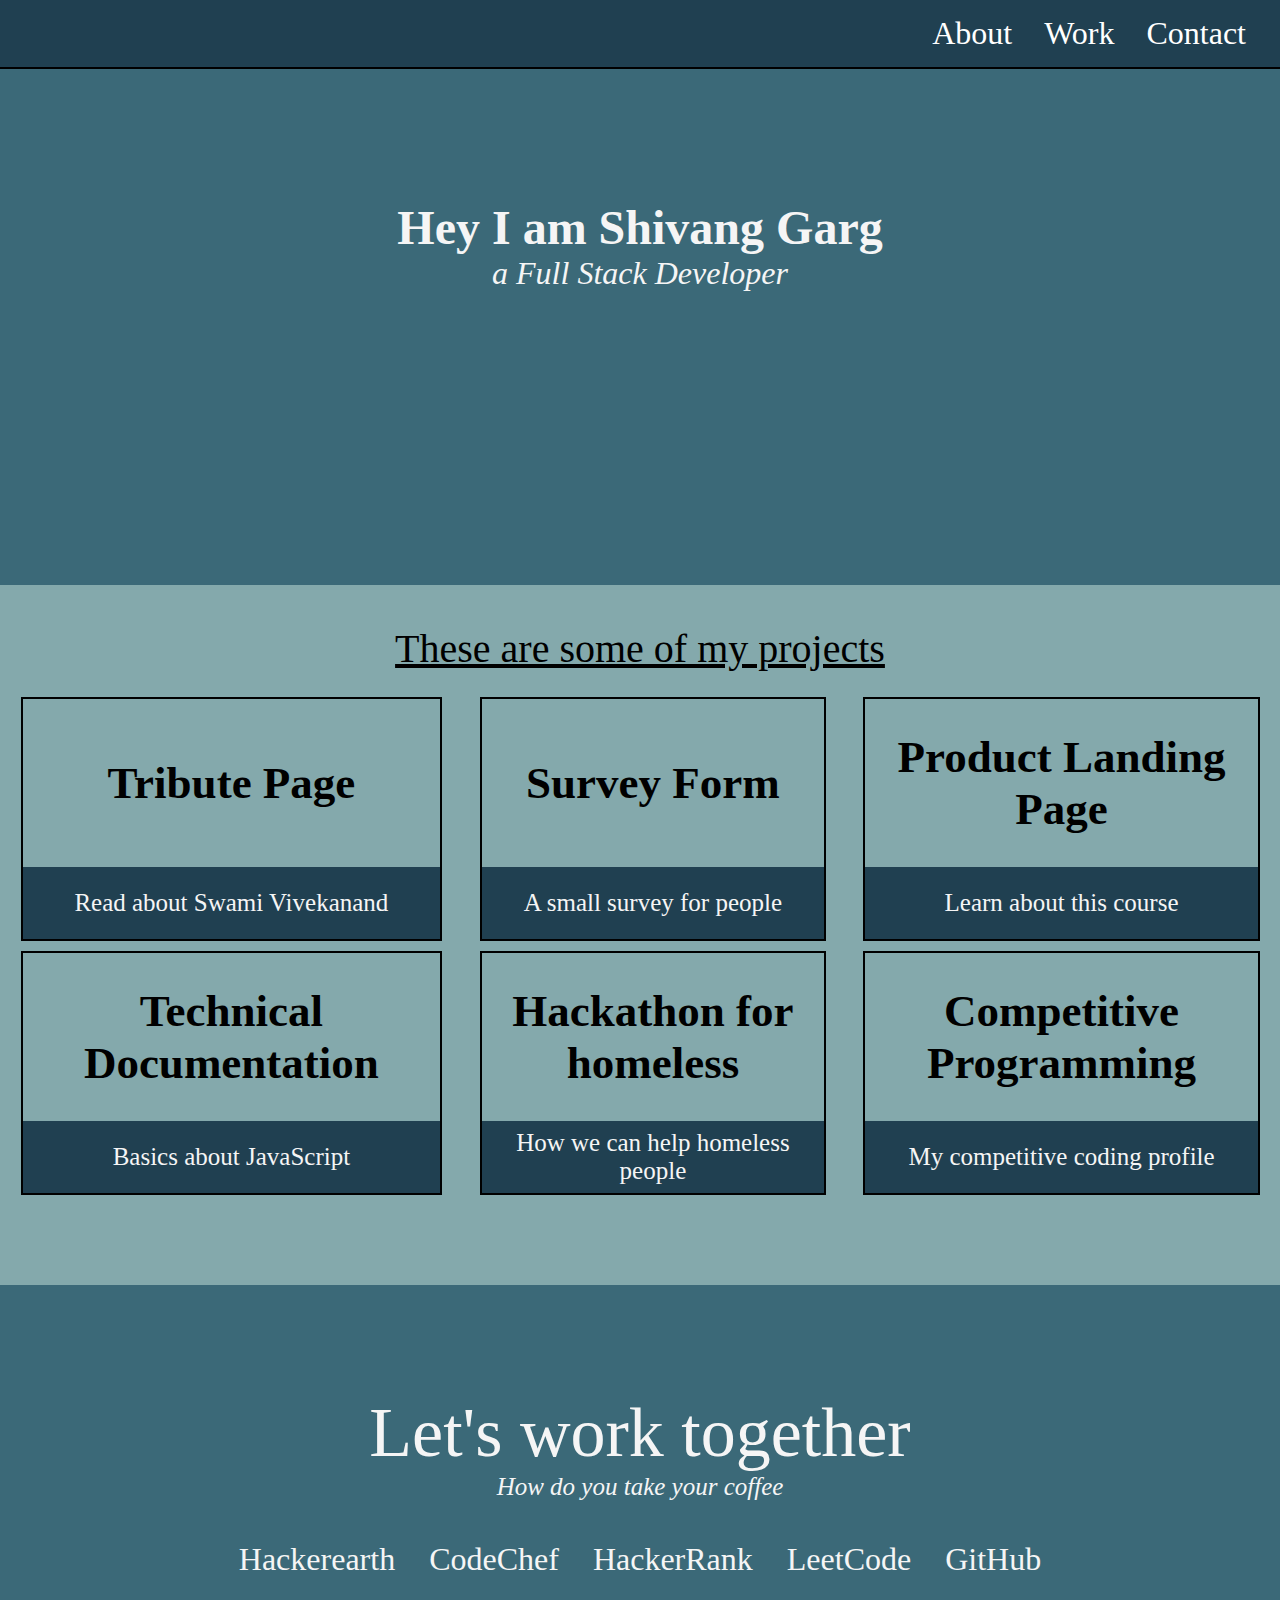
<file: personalportfolio/index.html>
<!DOCTYPE html>
<html>
    <head>
        <link rel="stylesheet" href="styles.css">
        <title>Personal Portfolio</title>
    </head>
    <body>
        <div>
            <nav id="navbar">
                <ul>
                    <li><a href="#">About</a></li>
                    <li><a href="#">Work</a></li>
                    <li><a href="#">Contact</a></li>
                </ul>
            </nav>
        </div>
        <div id="welcome-section">
            <h1>Hey I am Shivang Garg</h1>
            <p>a Full Stack Developer</p>
        </div>
        <div id="projects">
                <p>These are some of my projects</p>
                <div class="projects-list">
                    <div class="project-tile">
                        <div class="desc">
                            <h2>Tribute Page</h2>
                        </div>
                        <div class="links">
                            <a href="https://codepen.io/shivang10garg/full/KKPJvJK">Read about Swami Vivekanand</a>
                        </div>
                    </div>
                    <div class="project-tile">
                        <div class="desc">
                            <h2>Survey Form</h2>
                        </div>
                        <div class="links">
                            <a href="https://codepen.io/shivang10garg/full/aborVdL">A small survey for people</a>
                        </div>
                    </div>
                    <div class="project-tile">
                        <div class="desc">
                            <h2>Product Landing Page</h2>
                        </div>
                        <div class="links">
                            <a href="https://codepen.io/shivang10garg/full/abOJOxG">Learn about this course</a>
                        </div>
                    </div>
                    <div class="project-tile">
                        <div class="desc">
                            <h2>Technical Documentation</h2>
                        </div>
                        <div class="links">
                            <a href="https://codepen.io/shivang10garg/full/XWbgKwq">Basics about JavaScript</a>
                        </div>
                    </div>
                    <div class="project-tile">
                        <div class="desc">
                            <h2>Hackathon for homeless</h2>
                        </div>
                        <div class="links">
                            <a href="https://github.com/shivang10/HomelessHackathon">How we can help homeless people</a>
                        </div>
                    </div>
                    <div class="project-tile">
                        <div class="desc">
                            <h2>Competitive Programming</h2>
                        </div>
                        <div class="links">
                            <a href="https://www.hackerearth.com/@shivang10garg">My competitive coding profile</a>
                        </div>
                    </div>
                </div>
        </div>
        <div class="contact">
            <p id="txt">Let's work together</p>
            <p id="stxt">How do you take your coffee</p>
            <ul>    
                <li><a href="https://www.hackerearth.com/@shivang10garg">Hackerearth</a></li>
                <li><a href="https://www.codechef.com/users/shivang10">CodeChef</a></li>
                <li><a href="https://www.hackerrank.com/shivang10garg">HackerRank</a></li>
                <li><a href="https://leetcode.com/shivanggarg/">LeetCode</a></li>
                <li><a id="profile-link" href="https://github.com/shivang10/">GitHub</a></li>
            </ul>
        </div>
    </body>
</html>
</file>
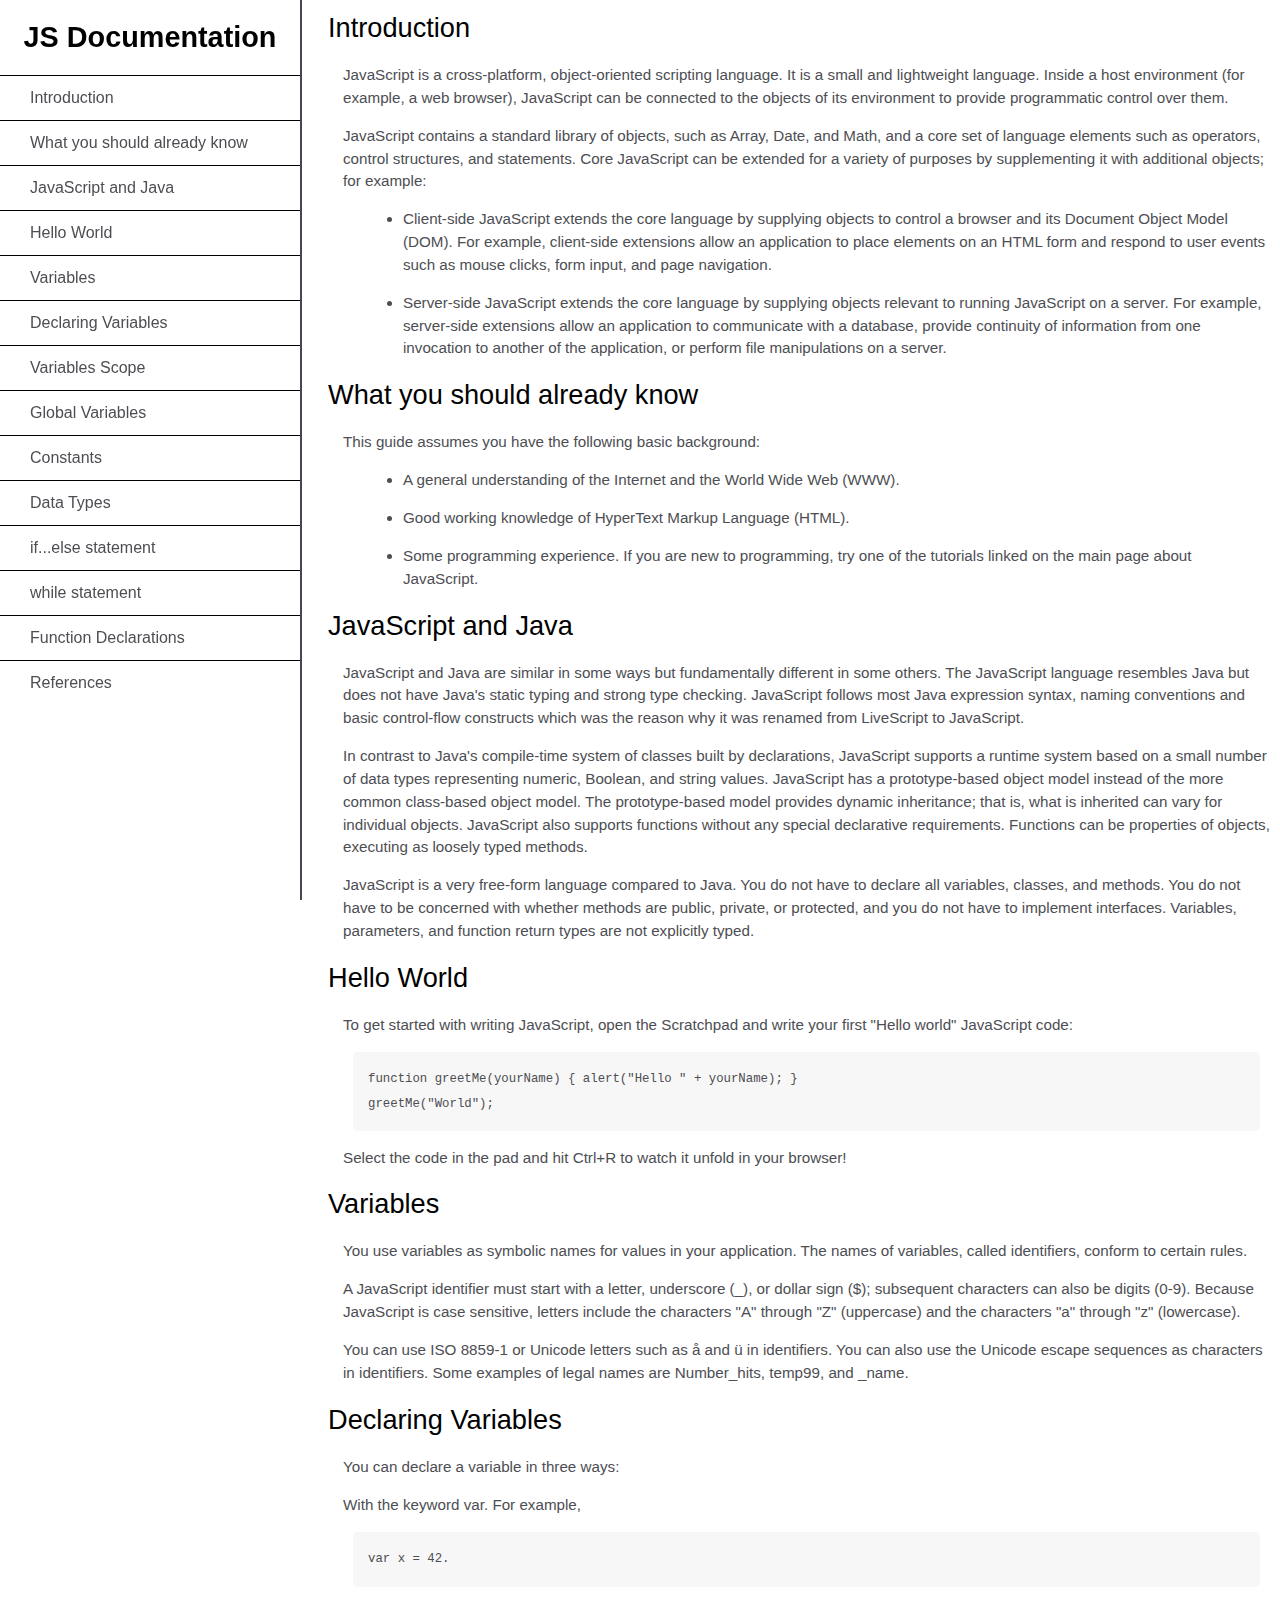
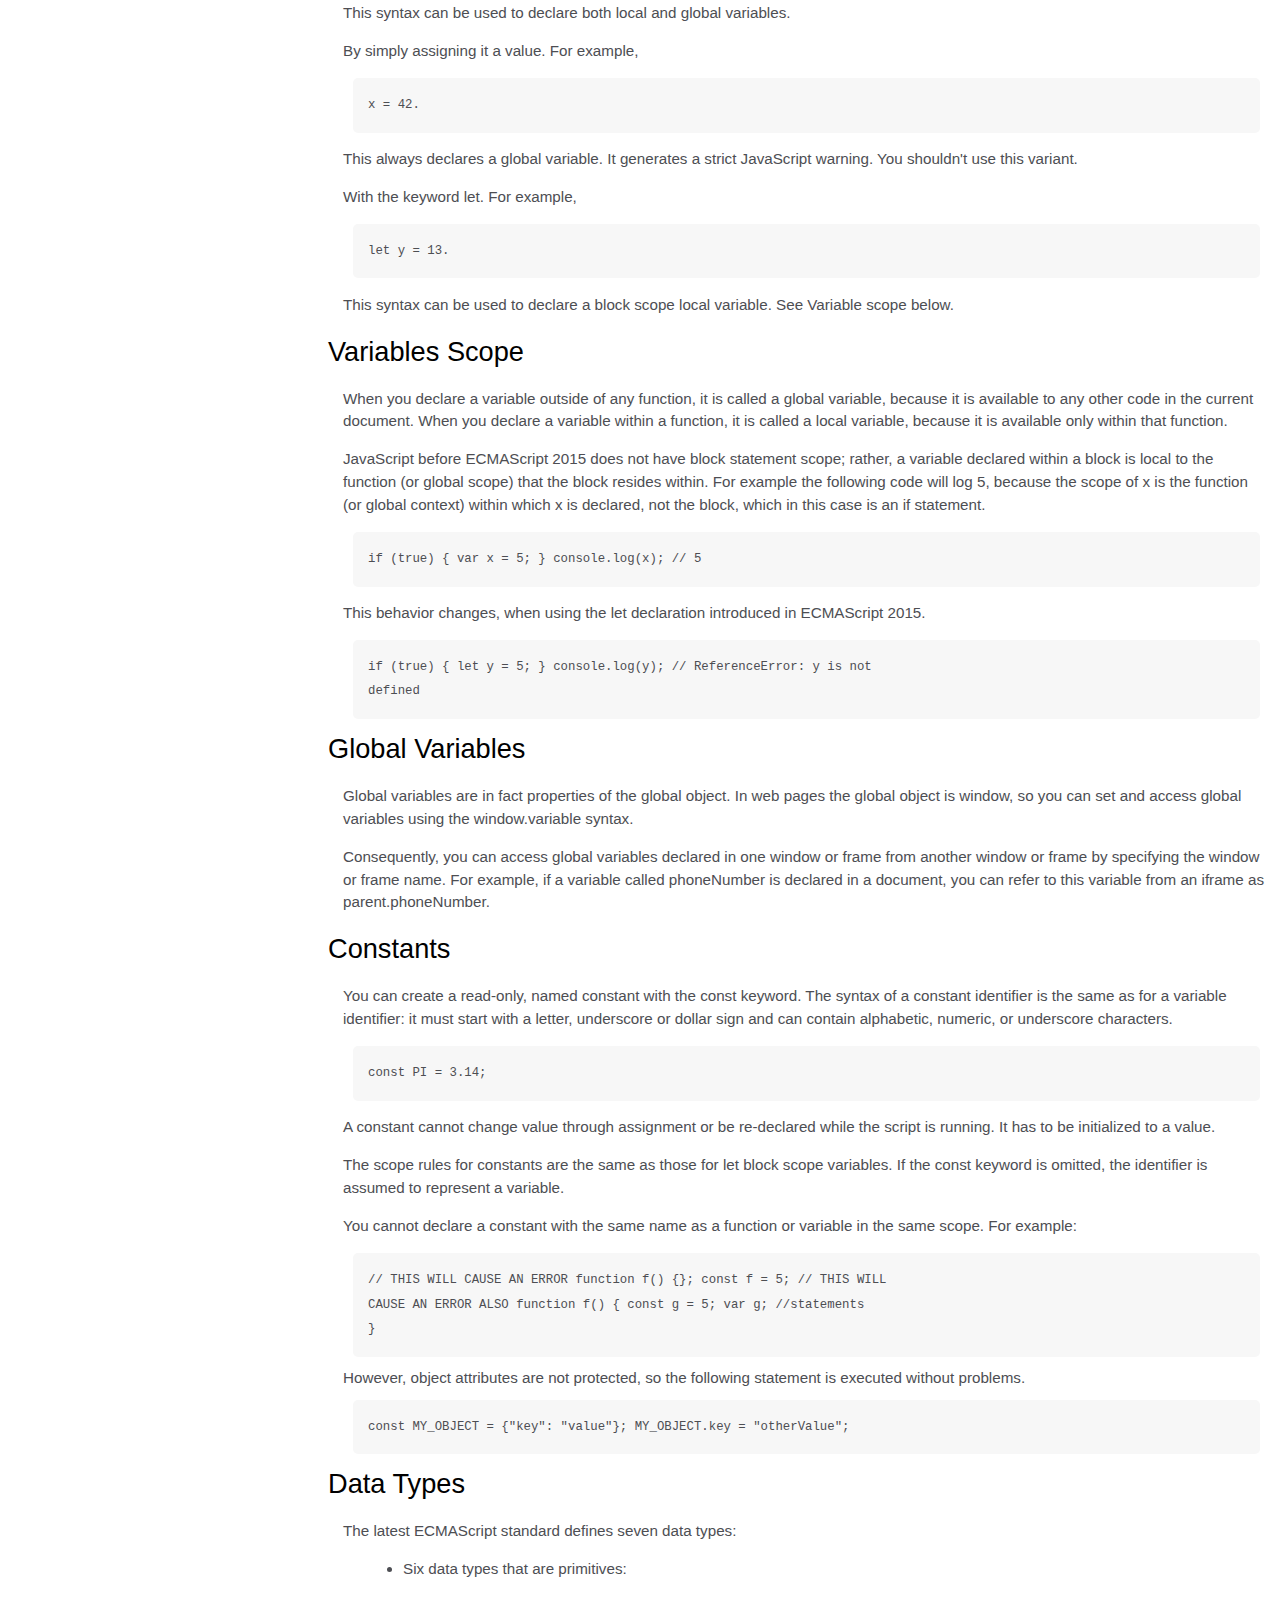
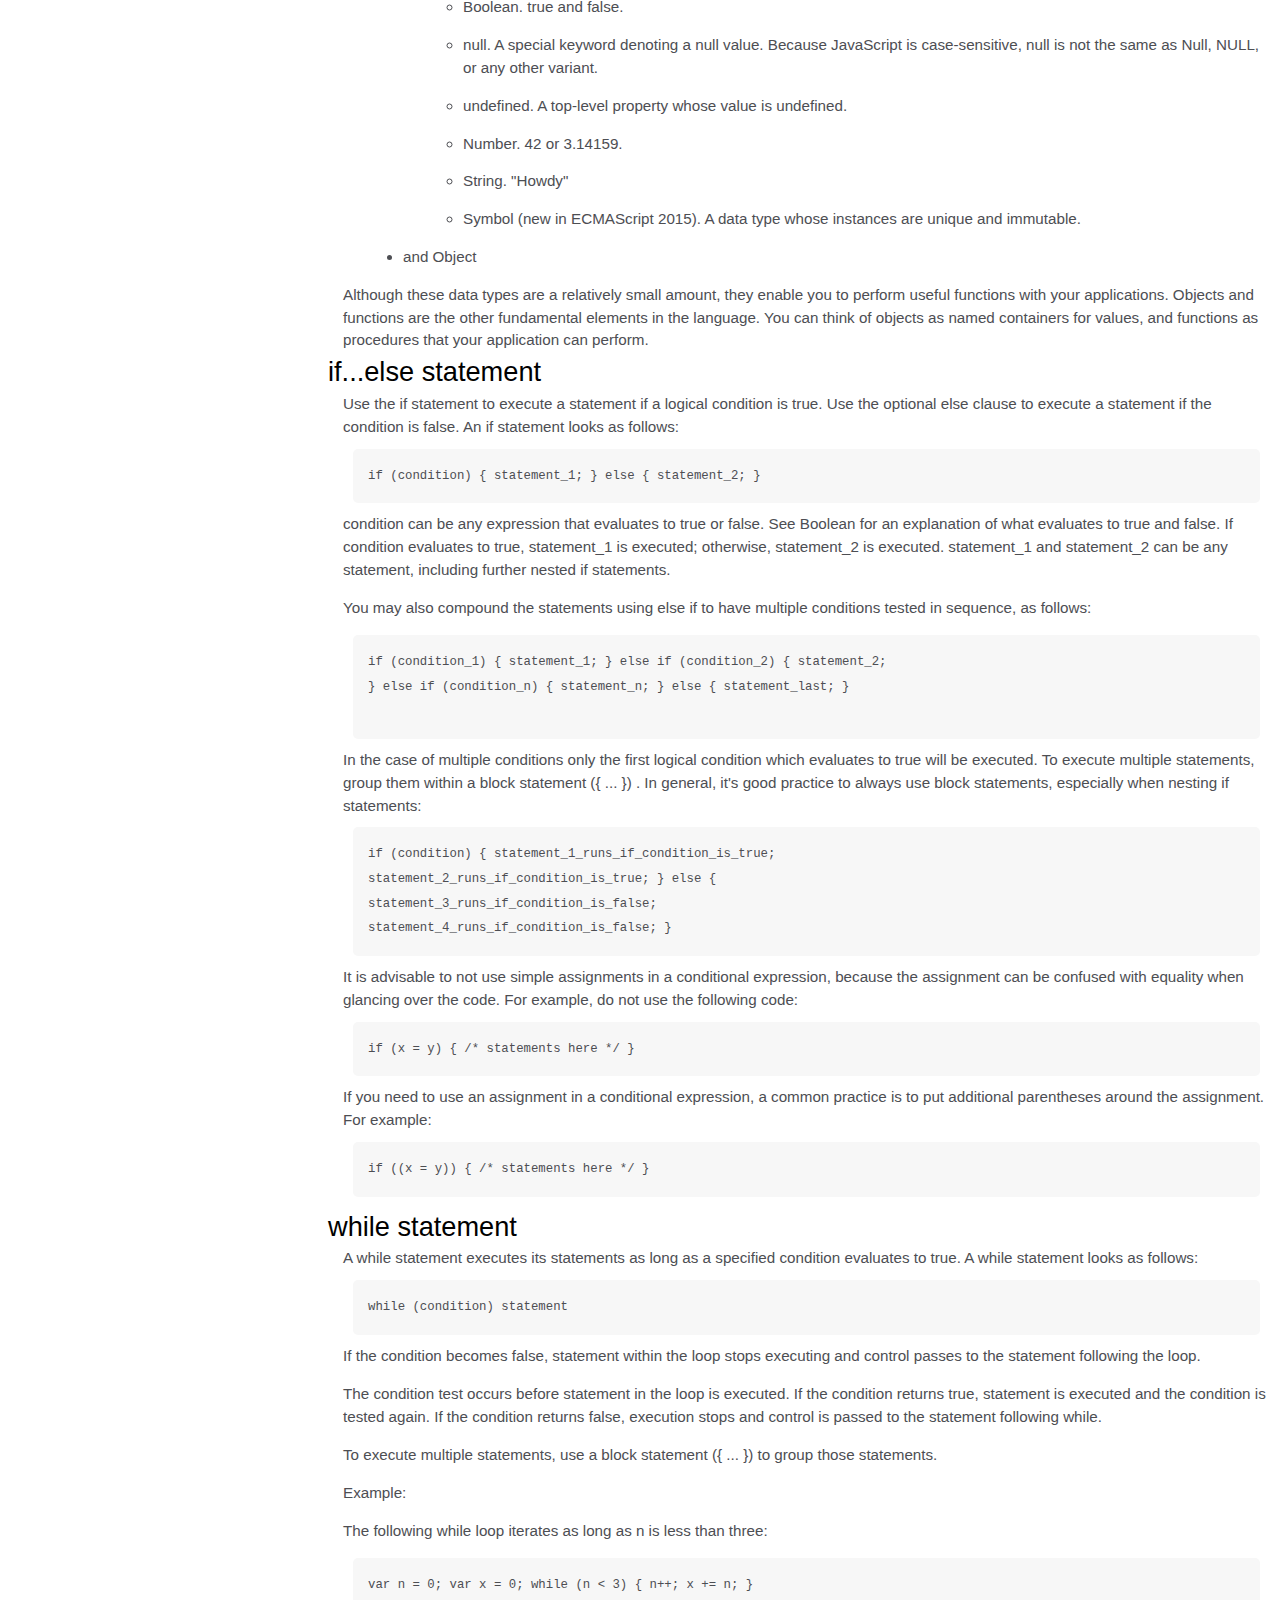
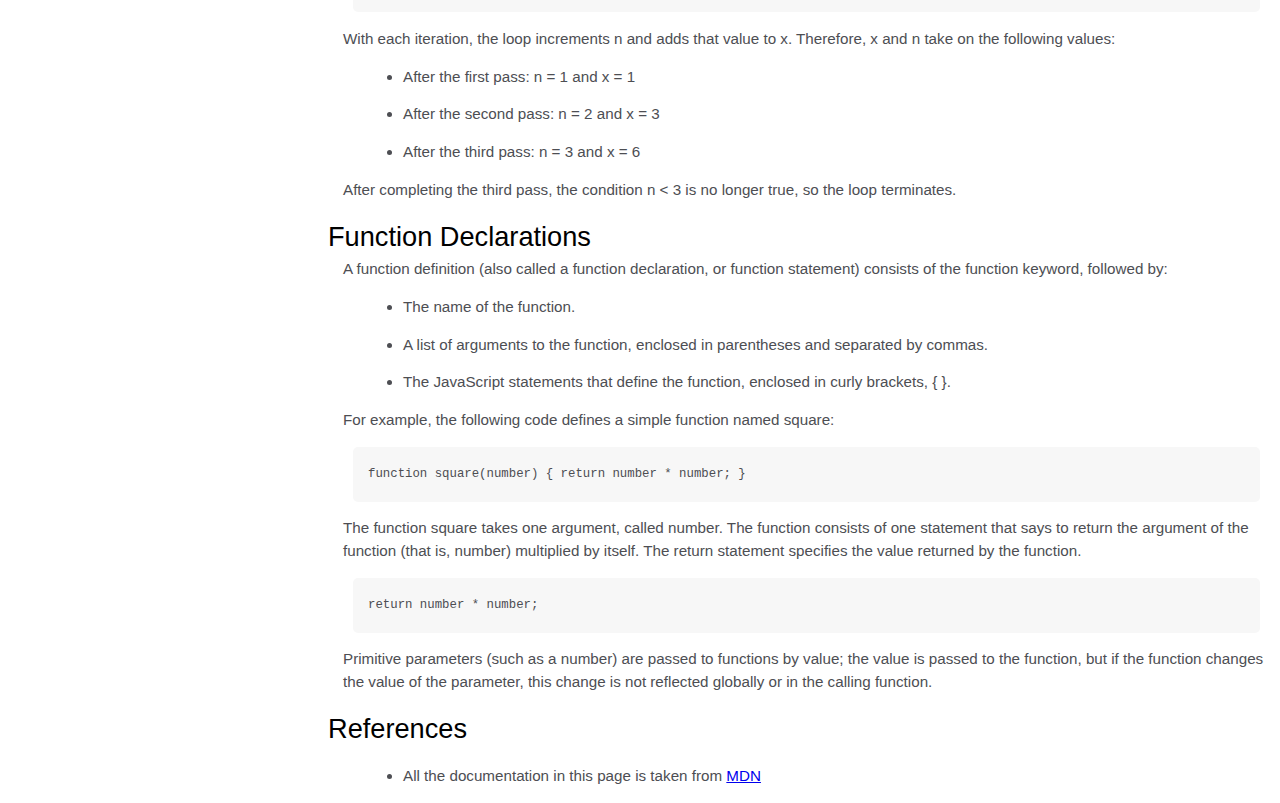
<file: TechnicalDocumentationPage/index.html>
<script src="https://cdn.freecodecamp.org/testable-projects-fcc/v1/bundle.js"></script>

<!DOCTYPE html>
<html>

<head>
    <link rel="stylesheet" href="styles.css">
    <title>Technical Documentation Page</title>
</head>

<body>
    <nav id="navbar">
        <header>JS Documentation</header>
        <ul>
            <li><a class="nav-link" href="#introduction">Introduction</a></li>
            <li><a class="nav-link" href="#What_you_should_already_know">What you should already know</a></li>
            <li><a class="nav-link" href="#JavaScript_and_Java">JavaScript and Java</a></li>
            <li><a class="nav-link" href="#hello_world">Hello World</a></li>
            <li><a class="nav-link" href="#variables">Variables</a></li>
            <li><a class="nav-link" href="#declaring_variables">Declaring Variables</a></li>
            <li><a class="nav-link" href="#variables_scope">Variables Scope</a></li>
            <li><a class="nav-link" href="#global_variables">Global Variables</a></li>
            <li><a class="nav-link" href="#constants">Constants</a></li>
            <li><a class="nav-link" href="#data_types">Data Types</a></li>
            <li><a class="nav-link" href="#if...else_statement">if...else statement</a></li>
            <li><a class="nav-link" href="#while_statement">while statement</a></li>
            <li><a class="nav-link" href="#function_declarations">Function Declarations</a></li>
            <li><a class="nav-link" href="#references">References</a></li>
        </ul>
    </nav>
    <main id="main-doc">
        <section class="main-section" id="introduction">
            <header>Introduction</header>
            <article>
                <p>
                    JavaScript is a cross-platform, object-oriented scripting language. It is a small and lightweight
                    language. Inside a host environment (for example, a web browser), JavaScript can be connected to
                    the objects of its environment to provide programmatic control over them.
                </p>
                <p>
                    JavaScript contains a standard library of objects, such as Array, Date, and Math, and a core set
                    of language elements such as operators, control structures, and statements. Core JavaScript can
                    be extended for a variety of purposes by supplementing it with additional objects; for example:
                </p>
                <ul>
                    <li>
                        Client-side JavaScript extends the core language by supplying objects to control a browser and
                        its Document Object Model (DOM). For example, client-side extensions allow an application to
                        place elements on an HTML form and respond to user events such as mouse clicks, form input, and
                        page navigation.
                    </li>
                    <li>
                        Server-side JavaScript extends the core language by supplying objects relevant to running
                        JavaScript on a server. For example, server-side extensions allow an application to communicate
                        with a database, provide continuity of information from one invocation to another of the
                        application, or perform file manipulations on a server.
                    </li>
                </ul>
            </article>
        </section>
        <section class="main-section" id="What_you_should_already_know">
            <header>What you should already know</header>
            <article>
                <p>
                    This guide assumes you have the following basic background:
                </p>
                <ul>
                    <li>A general understanding of the Internet and the World Wide Web (WWW).</li>
                    <li>Good working knowledge of HyperText Markup Language (HTML).</li>
                    <li>Some programming experience. If you are new to programming, try one of the tutorials linked on
                        the main page about JavaScript.
                    </li>
                </ul>
            </article>
        </section>
        <section class="main-section" id="JavaScript_and_Java">
            <header>JavaScript and Java</header>
            <article>
                <p>
                    JavaScript and Java are similar in some ways but fundamentally different in some others. The
                    JavaScript language resembles Java but does not have Java's static typing and strong type checking.
                    JavaScript follows most Java expression syntax, naming conventions and basic control-flow constructs
                    which was the reason why it was renamed from LiveScript to JavaScript.
                </p>
                <p>In contrast to Java's compile-time system of classes built by declarations, JavaScript supports a
                    runtime system based on a small number of data types representing numeric, Boolean, and string
                    values. JavaScript has a prototype-based object model instead of the more common class-based object
                    model. The prototype-based model provides dynamic inheritance; that is, what is inherited can vary
                    for individual objects. JavaScript also supports functions without any special declarative
                    requirements. Functions can be properties of objects, executing as loosely typed methods.
                </p>
                <p>
                    JavaScript is a very free-form language compared to Java. You do not have to declare all variables,
                    classes, and methods. You do not have to be concerned with whether methods are public, private, or
                    protected, and you do not have to implement interfaces. Variables, parameters, and function return
                    types are not explicitly typed.
                </p>
            </article>
        </section>
        <section class="main-section" id="hello_world">
            <header>Hello World</header>
            <article>
                <p>To get started with writing JavaScript, open the Scratchpad and write your first "Hello world"
                    JavaScript code:
                </p>
                <code>function greetMe(yourName) { alert("Hello " + yourName); }
greetMe("World");</code>
                <p>Select the code in the pad and hit Ctrl+R to watch it unfold in your browser!</p>
            </article>
        </section>
        <section class="main-section" id="variables">
            <header>Variables</header>
            <article>
                <p>You use variables as symbolic names for values in your application. The names of variables, called
                    identifiers, conform to certain rules.
                </p>
                <p>
                    A JavaScript identifier must start with a letter, underscore (_), or dollar sign ($); subsequent
                    characters can also be digits (0-9). Because JavaScript is case sensitive, letters include the
                    characters "A" through "Z" (uppercase) and the characters "a" through "z" (lowercase).
                </p>
                <p>
                    You can use ISO 8859-1 or Unicode letters such as å and ü in identifiers. You can also use the
                    Unicode escape sequences as characters in identifiers. Some examples of legal names are Number_hits,
                    temp99, and _name.
                </p>
            </article>
        </section>
        <section class="main-section" id="declaring_variables">
            <header>Declaring Variables</header>
            <article>
                <p>You can declare a variable in three ways:</p>
                <p>With the keyword var. For example,</p>
                <code>var x = 42.</code>
                <p>This syntax can be used to declare both local and global variables.</p>
                <p>By simply assigning it a value. For example,</p>
                <code>x = 42.</code>
                <p>This always declares a global variable. It generates a strict JavaScript warning. You shouldn't use
                    this variant.</p>
                <p>With the keyword let. For example,</p>
                <code>let y = 13.</code>
                <p>This syntax can be used to declare a block scope local variable. See Variable scope below.</p>
            </article>
        </section>
        <section class="main-section" id="variables_scope">
            <header>Variables Scope</header>
            <article>
                <p>When you declare a variable outside of any function, it is called a global variable, because it is
                    available to any other code in the current document. When you declare a variable within a function,
                    it is called a local variable, because it is available only within that function.
                </p>
                <p>JavaScript before ECMAScript 2015 does not have block statement scope; rather, a variable declared
                    within a block is local to the function (or global scope) that the block resides within. For example
                    the following code will log 5, because the scope of x is the function (or global context) within
                    which x is declared, not the block, which in this case is an if statement.
                </p>
                <code>if (true) { var x = 5; } console.log(x); // 5</code>
                <p>This behavior changes, when using the let declaration introduced in ECMAScript 2015.</p>
                <code>if (true) { let y = 5; } console.log(y); // ReferenceError: y is not
defined</code>
            </article>
        </section>
        <section class="main-section" id="global_variables">
            <header>Global Variables</header>
            <article>
                <p>Global variables are in fact properties of the global object. In web pages the global object is
                    window, so you can set and access global variables using the window.variable syntax.
                </p>
                <p>Consequently, you can access global variables declared in one window or frame from another window or
                    frame by specifying the window or frame name. For example, if a variable called phoneNumber is
                    declared in a document, you can refer to this variable from an iframe as parent.phoneNumber.
                </p>
            </article>
        </section>
        <section class="main-section" id="constants">
            <header>Constants</header>
            <article>
                <p>You can create a read-only, named constant with the const keyword. The syntax of a constant
                    identifier is the same as for a variable identifier: it must start with a letter, underscore or
                    dollar sign and can contain alphabetic, numeric, or underscore characters.
                </p>
                <code>const PI = 3.14;</code>
                <p>
                    A constant cannot change value through assignment or be re-declared
                    while the script is running. It has to be initialized to a value.
                </p>

                <p>
                    The scope rules for constants are the same as those for let block scope
                    variables. If the const keyword is omitted, the identifier is assumed to
                    represent a variable.
                </p>

                <p>
                    You cannot declare a constant with the same name as a function or
                    variable in the same scope. For example:
                </p>

                <code>// THIS WILL CAUSE AN ERROR function f() {}; const f = 5; // THIS WILL
CAUSE AN ERROR ALSO function f() { const g = 5; var g; //statements
}</code>
                However, object attributes are not protected, so the following statement
                is executed without problems.
                <code>const MY_OBJECT = {"key": "value"}; MY_OBJECT.key = "otherValue";</code>
            </article>
        </section>
        <section class="main-section" id="data_types">
            <header>Data Types</header>
            <article>
                <p>The latest ECMAScript standard defines seven data types:</p>
                <ul>
                    <li>
                        <p>Six data types that are primitives:</p>
                        <ul>
                            <li>Boolean. true and false.</li>
                            <li>
                                null. A special keyword denoting a null value. Because JavaScript
                                is case-sensitive, null is not the same as Null, NULL, or any
                                other variant.
                            </li>
                            <li>undefined. A top-level property whose value is undefined.</li>
                            <li>Number. 42 or 3.14159.</li>
                            <li>String. "Howdy"</li>
                            <li>
                                Symbol (new in ECMAScript 2015). A data type whose instances are
                                unique and immutable.
                            </li>
                        </ul>
                    </li>

                    <li>and Object</li>
                </ul>
                Although these data types are a relatively small amount, they enable you
                to perform useful functions with your applications. Objects and functions
                are the other fundamental elements in the language. You can think of
                objects as named containers for values, and functions as procedures that
                your application can perform.
            </article>
        </section>
        <section class="main-section" id="if...else_statement">
            <header>if...else statement</header>
            <article>
                Use the if statement to execute a statement if a logical condition is
                true. Use the optional else clause to execute a statement if the condition
                is false. An if statement looks as follows:

                <code>if (condition) { statement_1; } else { statement_2; }</code>
                condition can be any expression that evaluates to true or false. See
                Boolean for an explanation of what evaluates to true and false. If
                condition evaluates to true, statement_1 is executed; otherwise,
                statement_2 is executed. statement_1 and statement_2 can be any statement,
                including further nested if statements.
                <p>
                    You may also compound the statements using else if to have multiple
                    conditions tested in sequence, as follows:
                </p>
                <code>if (condition_1) { statement_1; } else if (condition_2) { statement_2;
} else if (condition_n) { statement_n; } else { statement_last; }
                </code>
                In the case of multiple conditions only the first logical condition which
                evaluates to true will be executed. To execute multiple statements, group
                them within a block statement ({ ... }) . In general, it's good practice
                to always use block statements, especially when nesting if statements:

                <code>if (condition) { statement_1_runs_if_condition_is_true;
statement_2_runs_if_condition_is_true; } else {
statement_3_runs_if_condition_is_false;
statement_4_runs_if_condition_is_false; }</code>
                It is advisable to not use simple assignments in a conditional expression,
                because the assignment can be confused with equality when glancing over
                the code. For example, do not use the following code:
                <code>if (x = y) { /* statements here */ }</code> If you need to use an
                assignment in a conditional expression, a common practice is to put
                additional parentheses around the assignment. For example:

                <code>if ((x = y)) { /* statements here */ }</code>
            </article>
        </section>
        <section class="main-section" id="while_statement">
            <header>while statement</header>
            <article>
                A while statement executes its statements as long as a specified condition
                evaluates to true. A while statement looks as follows:

                <code>while (condition) statement</code> If the condition becomes false,
                statement within the loop stops executing and control passes to the
                statement following the loop.

                <p>
                    The condition test occurs before statement in the loop is executed. If
                    the condition returns true, statement is executed and the condition is
                    tested again. If the condition returns false, execution stops and
                    control is passed to the statement following while.
                </p>

                <p>
                    To execute multiple statements, use a block statement ({ ... }) to group
                    those statements.
                </p>

                Example:

                <p>The following while loop iterates as long as n is less than three:</p>

                <code>var n = 0; var x = 0; while (n &lt; 3) { n++; x += n; }</code>
                <p>
                    With each iteration, the loop increments n and adds that value to x.
                    Therefore, x and n take on the following values:
                </p>

                <ul>
                    <li>After the first pass: n = 1 and x = 1</li>
                    <li>After the second pass: n = 2 and x = 3</li>
                    <li>After the third pass: n = 3 and x = 6</li>
                </ul>
                <p>
                    After completing the third pass, the condition n &lt; 3 is no longer
                    true, so the loop terminates.
                </p>
            </article>
        </section>
        <section class="main-section" id="function_declarations">
            <header>Function Declarations</header>
            <article>
                A function definition (also called a function declaration, or function
                statement) consists of the function keyword, followed by:

                <ul>
                    <li>The name of the function.</li>
                    <li>
                        A list of arguments to the function, enclosed in parentheses and
                        separated by commas.
                    </li>
                    <li>
                        The JavaScript statements that define the function, enclosed in curly
                        brackets, { }.
                    </li>
                </ul>
                <p>
                    For example, the following code defines a simple function named square:
                </p>

                <code>function square(number) { return number * number; }</code>
                <p>
                    The function square takes one argument, called number. The function
                    consists of one statement that says to return the argument of the
                    function (that is, number) multiplied by itself. The return statement
                    specifies the value returned by the function.
                </p>
                <code>return number * number;</code>
                <p>
                    Primitive parameters (such as a number) are passed to functions by
                    value; the value is passed to the function, but if the function changes
                    the value of the parameter, this change is not reflected globally or in
                    the calling function.
                </p>
            </article>
        </section>
        <section class="main-section" id="references">
            <header>References</header>
            <article>
                <ul>
                    <li>
                        All the documentation in this page is taken from
                        <a href="https://developer.mozilla.org/en-US/docs/Web/JavaScript/Guide" target="_blank">MDN</a>
                    </li>
                </ul>
            </article>
        </section>
    </main>
</body>

</html>
</file>
<file: personalportfolio/styles.css>
*{
    padding: 0;
    margin: 0;
}

#navbar {
    top: 0;
    left: 0;
    position: fixed;
    background-color: #204051;
    width: 100%;
    border-bottom: 2px solid black;
}

#navbar ul {
    padding-right: 2em;
    list-style: none;
    float: right;
    padding: 15px 20px 15px 0;
}

#navbar li {
    padding: 0 14px 0 14px;
    display: inline;
    font-size: 2em;
}

#navbar a {
    color: white;
    text-decoration: none;
}


#welcome-section {
    top: 0;
    left: 0;
    text-align: center;
    justify-content: center;
    background-color: #3b6978;
    height: 65vh;
    width: 100%;
    color: whitesmoke;
}

#welcome-section h1 {
    padding-top: 200px;
    font-size: 3em;
}

#welcome-section p {
    font-size: 2em;
    font-style: italic;
}

#projects {
    top: 0;
    left: 0;
    align-items: center;
    text-align: center;
    background-color: #84a9ac;
    height: 700px;
}

#projects p{
    font-size: 2.5em;
    text-decoration: underline;
    padding: 40px 0 20px 0;
}

.projects-list {
    display: grid;
    grid-template-columns: auto auto auto;
    justify-items: center;
}

.project-tile{
    height: 240px;
    font-size: 30px;
    border: 2px solid black;
    margin: 5px;
    width: 90%;
}

.project-tile .desc{
    height: 70%;
    display: flex;
    justify-content: center;
    align-items: center;
}

/*.project-tile .desc h2{
    justify-items: center;
}*/

.project-tile .links{
    height: 30%;
    background-color: #204051;
    display: flex;
    justify-content: center;
    align-items: center;
}
.project-tile .links a{
    text-decoration: none;
    color: whitesmoke;
    font-size: 25px;
}

.contact{
    top: 0;
    left: 0;
    height: 400px;
    width: 100%;
    background-color: #3b6978;
    display: flex;
    justify-content: center;
    justify-items: center;
    align-items: center;
    flex-direction: column;
    color: whitesmoke;
}

.contact ul{
    list-style: none;

}
.contact li{
    display: inline;
}

#stxt{
    font-size: 25px;
    font-style: italic;
}

#txt{
    font-size: 70px;
}

.contact ul{
    padding-top: 40px;
}

.contact li{
    padding: 15px;
}

.contact a{
    color: whitesmoke;
    font-size: 32px;
    text-decoration: none;
}


@media (max-width: 965px){
    #projects{
        height: 1000px;
    }
    .projects-list {
        display: grid;
        grid-template-columns: auto auto;
        justify-items: center;
    }
}
</file>
<file: TechnicalDocumentationPage/styles.css>
html,
body {
    min-width: 290px;
    color: #4d4e53;
    background-color: #ffffff;
    font-family: "Open Sans", Arial, sans-serif;
    line-height: 1.5;
}

#navbar{
    border-right: 2px solid #4d4353;
    position: fixed;
    min-width: 270px;
    top: 0;
    left: 0px;
    width: 300px;
    height: 100%;
}
#navbar header{
    color: black;
    margin: 1rem 0 1rem 0;
    font-size: 1.8em;
    font-weight: bold;
    text-align: center;
}

#navbar ul {
    padding: 0;
    overflow-y: auto;
    overflow-x: hidden;
}

#navbar li{
    position: relative;
    list-style: none;
    border-top: 1px solid black;
    width: 100%;
}

#navbar a{
    color: #4d4e53;
    padding: 10px 30px;
    display: block;
    text-decoration: none;
}

a:hover{
    transform: scale(1.2);
    text-align: right;
}

#main-doc{
    position: absolute;
    margin-left: 310px;
    padding-left: 10px;
    margin-right: 10px;
    margin-bottom: 40px;
}

#main-doc header{
    color: black;
    font-size: 1.7em;
    font-weight: 500;
    text-align: left;
}

section article{
    margin-left: 15px;
    font-size: 0.95em;
}

section li{
    line-height: 1.5;
    margin: 15px 0 0 20px;
}

code {
    display: block;
    text-align: left;
    white-space: pre;
    position: relative;
    word-break: normal;
    line-height: 2;
    background-color: #f7f7f7;
    padding: 15px;
    margin: 10px;
    border-radius: 5px;
    height: auto;
}

@media only screen and (max-width: 890px) {
    #navbar{
        top: 0;
        padding: 0;
        margin: 0;
        width: 100%;
        position: absolute;
        border: none;
        max-height: 290px;
        border-bottom: 2px solid #4d4353;
    }
    #navbar ul {
        max-height: 210px;
        overflow-y: auto;
        overflow-x: hidden;
    }

    #navbar li{
        border: 1px solid black;
        text-align: center;
        list-style: none;
    }

    #main-doc {
        position: relative;
        margin-top: 320px;
        margin-left: 5px;
    }
    code {
        margin-left: -20px;
        width: 100%;
        padding: 15px;
        padding-left: 10px;
        padding-right: 45px;
        min-width: 250px;
    }
    a:hover {
        text-align: center;
        transform: scale(1.2);
    }
}
</file>
